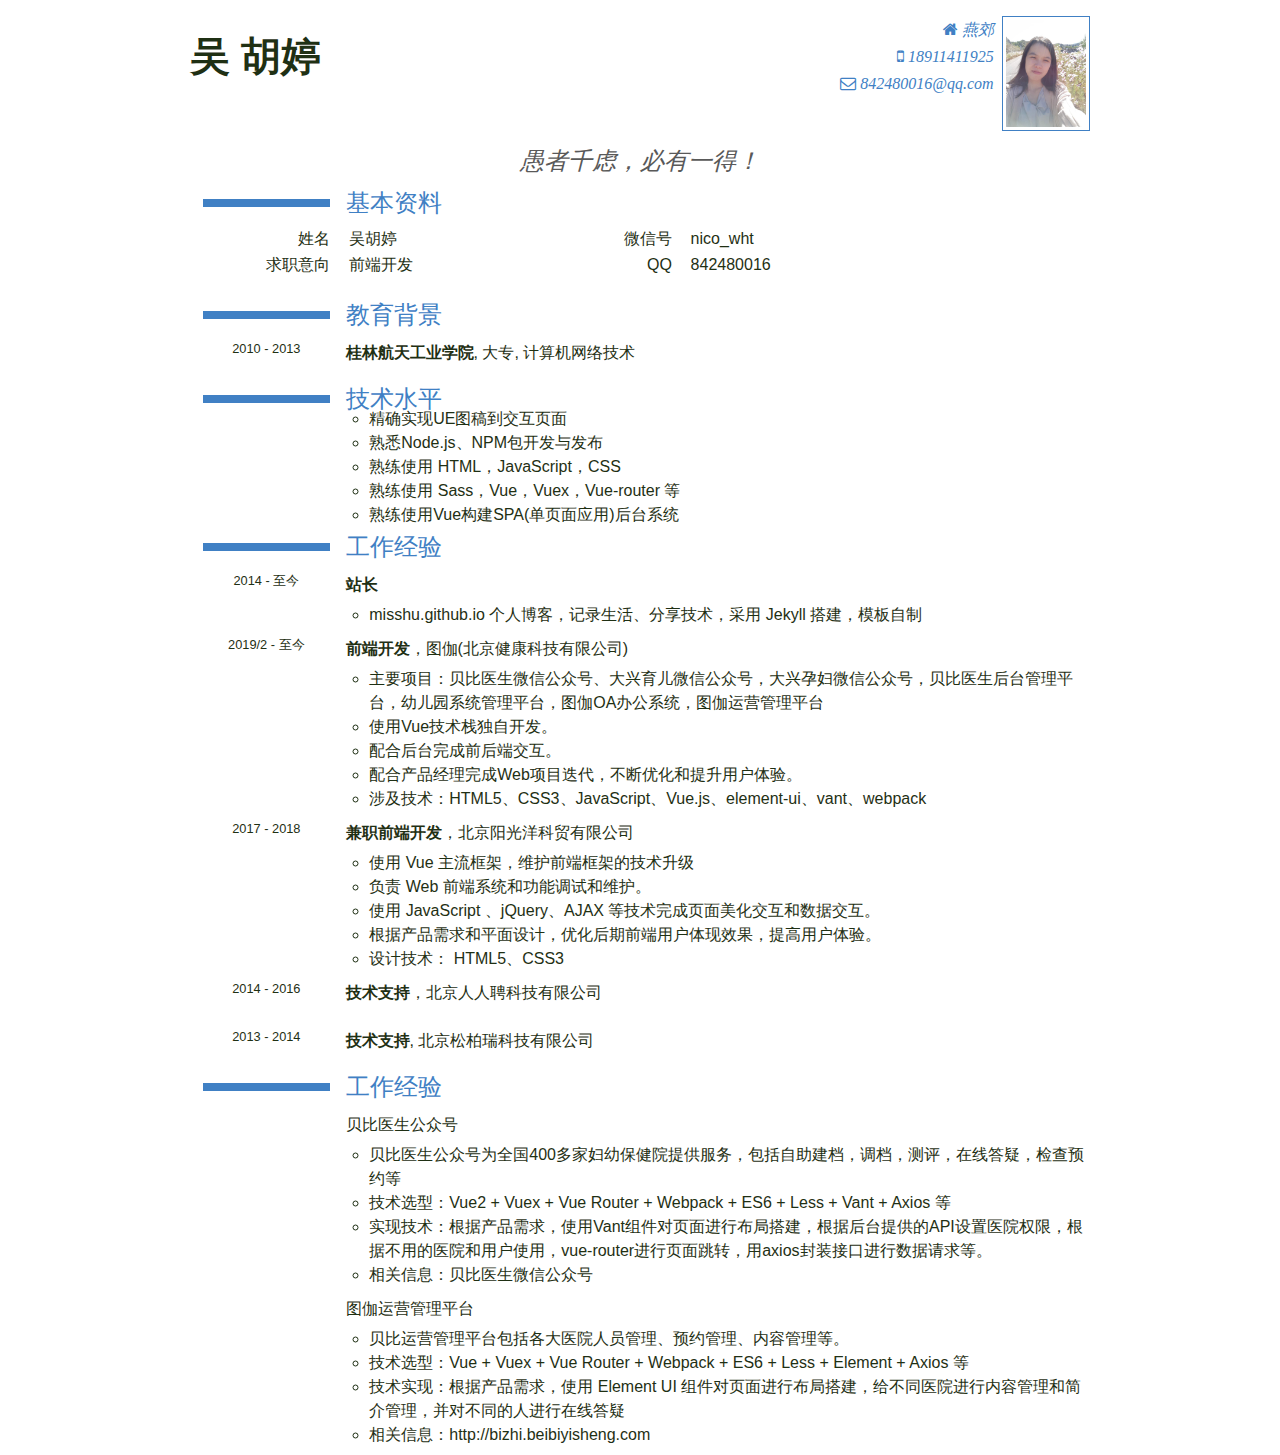
<file: index.html>
<!DOCTYPE html>
<html lang="zh">
  <head>
    <meta charset="UTF-8" />
    <meta name="viewport" content="width=device-width, minimum-scale=1.0, maximum-scale=1.0" />
    <title>吴胡婷</title>

    <!-- inuit.css -->
    <!-- The framework -->
    <link rel="stylesheet" href="css/inuit.css" />
    <!-- igloos -->
    <link rel="stylesheet" href="css/12-col.inuit.css" />
    <link rel="stylesheet" href="css/font-awesome.css" />
    <!--[if lt IE 7 ]>
        <link rel="stylesheet" href="css/ie6.inuit.css" />
        <link rel="stylesheet" href="css/font-awesome-ie7.min.css" />
        <![endif]-->

    <!-- Your extension -->
    <link rel="stylesheet" href="css/style.light.css" />

    <!-- humans.txt -->
    <link rel="author" href="humans.txt" />

    <!-- Favicons and the like (avoid using transparent .png) -->
    <link rel="shortcut icon" href="favicon.ico" />
    <link rel="apple-touch-icon-precomposed" href="icon.png" />
    <!--[if lt IE 9 ]>
    <script src="js/html5.js"></script>
    <![endif]-->
  </head>
  <!--[if lt IE 7 ]> <body class="wrapper ie6"> <![endif]-->
  <!--[if IE 7 ]>    <body class="wrapper ie7"> <![endif]-->
  <!--[if IE 8 ]>    <body class="wrapper ie8"> <![endif]-->
  <!--[if !IE]><!--> <body class="wrapper"> <!--<![endif]-->
    <header>
      <div class="grid-3" id="fullname">
        <h1>吴 胡婷</h1>
      </div>
      <address class="grid-5">
        <img id="photo" src="photo.jpeg" width="80em" hight="100em" />
        <div id="contact">
        <span><i class="icon-home"></i> 燕郊</span>
        <span><i class="icon-mobile-phone"></i> 18911411925</span>
        <span><i class="icon-envelope-alt"></i> <a href="https://mail.qq.com/cgi-bin/loginpage">
            842480016@qq.com</a></span>
        <!-- <span><i class="icon-globe"></i><a href="https://github.com/misshu">Github</a></span> -->
        
        </div>
      </address>
	  <blockquote>愚者千虑，必有一得！</blockquote>
    </header>

    <article>
      <section id="bio">
        <span class="column"></span><h2>基本资料</h2>
		<ul class="grids">
          <li class="grid-5"><span>姓名</span>吴胡婷</li>
          <li class="grid-5"><span>微信号</span>nico_wht</li>
          <li class="grid-5"><span>求职意向</span>前端开发</li>
          <li class="grid-5"><span>QQ</span>842480016</li>
        </ul>
      </section>
      <section id="edu">
        <span class="column"></span><h2>教育背景</h2>
          <span class="timeline">2010 - 2013</span>
          <p><strong>桂林航天工业学院</strong>, 大专, 计算机网络技术</p>
      </section>
      <section id="tech">
          <span class="column"></span><h2>技术水平</h2>
          <span class="timeline"></span>
          <ul> 
            <li>精确实现UE图稿到交互页面</li>
            <li>熟悉Node.js、NPM包开发与发布</li>
            <li>熟练使用 HTML，JavaScript，CSS </li>
            <li>熟练使用 Sass，Vue，Vuex，Vue-router 等</li>
            <li>熟练使用Vue构建SPA(单页面应用)后台系统</li>         
          </ul>
      </section>
      <section id="work">
          <span class="column"></span><h2>工作经验</h2>
          <span class="timeline">2014 - 至今</span>
          <p><strong>站长</strong></p>
          <ul>
            <li><a href="http://misshu.github.io">misshu.github.io</a> 个人博客，记录生活、分享技术，采用 Jekyll 搭建，模板自制</li>
          </ul>
          <span class="timeline">2019/2 - 至今</span>
          <p><strong>前端开发</strong>，图伽(北京健康科技有限公司)</p>
          <ul>
            <li>
              主要项目：贝比医生微信公众号、大兴育儿微信公众号，大兴孕妇微信公众号，贝比医生后台管理平台，幼儿园系统管理平台，图伽OA办公系统，图伽运营管理平台
            </li>
            <li>
                使用Vue技术栈独自开发。
            </li>
            <li>配合后台完成前后端交互。</li>
            <li>配合产品经理完成Web项目迭代，不断优化和提升用户体验。</li>
            <li>
              涉及技术：HTML5、CSS3、JavaScript、Vue.js、element-ui、vant、webpack
            </li>
          </ul>
          <span class="timeline">2017 - 2018</span>
          <p><strong>兼职前端开发</strong>，北京阳光洋科贸有限公司</p>
          <ul>
            <li>
              使用 Vue 主流框架，维护前端框架的技术升级
            </li>
            <li>
              负责 Web 前端系统和功能调试和维护。
            </li>
            <li>
              使用 JavaScript 、jQuery、AJAX 等技术完成页面美化交互和数据交互。
            </li>
            <li>
              根据产品需求和平面设计，优化后期前端用户体现效果，提高用户体验。
            </li>
            <li>
              设计技术： HTML5、CSS3
            </li>
          </ul>
          <span class="timeline">2014 - 2016</span>
          <p><strong>技术支持</strong>，北京人人聘科技有限公司</p>
          <span class="timeline">2013 - 2014</span>
          <p><strong>技术支持</strong>, 北京松柏瑞科技有限公司<br/></p>
      </section>
      <section id="work">
        <span class="column"></span><h2>工作经验</h2>
        <p>贝比医生公众号</p>
        <ul>
          <li>贝比医生公众号为全国400多家妇幼保健院提供服务，包括自助建档，调档，测评，在线答疑，检查预约等</li>
          <li>技术选型：Vue2 + Vuex + Vue Router + Webpack + ES6 + Less + Vant + Axios 等</li>
          <li>实现技术：根据产品需求，使用Vant组件对页面进行布局搭建，根据后台提供的API设置医院权限，根据不用的医院和用户使用，vue-router进行页面跳转，用axios封装接口进行数据请求等。</li>
          <li>相关信息：贝比医生微信公众号</li>
        </ul>
        <p>图伽运营管理平台</p>
        <ul>
          <li>
            贝比运营管理平台包括各大医院人员管理、预约管理、内容管理等。
          </li>
          <li>
                技术选型：Vue + Vuex + Vue Router + Webpack + ES6 + Less + Element + Axios 等
              </li>
              <li>
                技术实现：根据产品需求，使用 Element UI 组件对页面进行布局搭建，给不同医院进行内容管理和简介管理，并对不同的人进行在线答疑
              </li>
              <li>
                相关信息：http://bizhi.beibiyisheng.com
              </li>
            </ul>
      </section>
      <!--
      <section id="resume">
        <span class="column"></span><h2>r&eacute;sum&eacute;</h2>
		<ul class="grids">
          <li class="grid-12"><span>下载</span><a href=""></a></li>
        </ul>
      </section>
    -->
    </article>
    
    <footer>
      <script type="text/javascript">
var _bdhmProtocol = (("https:" == document.location.protocol) ? " https://" : " http://");
document.write(unescape("%3Cscript src='" + _bdhmProtocol + "hm.baidu.com/h.js%3F6ad76d36403fe7e899812df6a05f3a1c' type='text/javascript'%3E%3C/script%3E"));
      </script>
    </footer>
  </body>
</html>
</file>
<file: css/inuit.css>
﻿@charset "UTF-8";
/*------------------------------------*\
	INUIT.CSS
\*------------------------------------*/
/*
Author:             Harry Roberts
Twitter:            @inuitcss
Author URL:         csswizardry.com
Project URL:        inuitcss.com
Version:            3.0.a
Date:               30 June 2011

Copyright 2011 Harry Roberts

Licensed under the Apache License, Version 2.0 (the "License");
you may not use this file except in compliance with the License.
You may obtain a copy of the License at

    http://www.apache.org/licenses/LICENSE-2.0

Unless required by applicable law or agreed to in writing, software
distributed under the License is distributed on an "AS IS" BASIS,
WITHOUT WARRANTIES OR CONDITIONS OF ANY KIND, either express or implied.
See the License for the specific language governing permissions and
limitations under the License.

*/





/*------------------------------------*\
	RESET
\*------------------------------------*/
html,body,div,span,applet,object,iframe,
h1,h2,h3,h4,h5,h6,p,blockquote,pre,
a,abbr,acronym,address,big,cite,code,
del,dfn,em,img,ins,kbd,q,s,samp,
small,strike,strong,sub,sup,tt,var,
b,u,i,center,
dl,dt,dd,ol,ul,li,
fieldset,form,label,legend,
table,caption,tbody,tfoot,thead,tr,th,td,
article,aside,canvas,details,figcaption,figure,
footer,header,hgroup,menu,nav,section,summary,
time,mark,audio,video{
	margin:0;
	padding:0;
}
article,aside,details,figcaption,figure,footer,
header,hgroup,menu,nav,section{
	display: block;
}

table{
	border-collapse:collapse;
	border-spacing:0;
}
fieldset,img{ 
	border:0;
}
address,caption,cite,dfn,th,var{
	font-style:normal;
	font-weight:normal;
}
caption,th{
	text-align:left;
}
h1,h2,h3,h4,h5,h6{
	font-size:100%;
	font-weight:normal;
}
q:before,q:after{
	content:'';
}
abbr,acronym{
	border:0;
}





/*------------------------------------*\
	MAIN
\*------------------------------------*/
html{
	overflow-y:scroll; /* Force scrollbars 100% of the time */
	font-size:100%; /* Use 16px as per http://www.informationarchitects.jp/en/100e2r/ and http://www.wilsonminer.com/posts/2008/oct/20/relative-readability/ */
	font-family:Calibri, "Helvetica Neue", Arial, sans-serif; /* Swap these two lines around to switch between serif and sans */
	font-family:Cambria, Georgia, "Times New Roman", serif; /* Swap these two lines around to switch between serif and sans */
	line-height:1.5;
	background:url(../img/css/baseline.gif) 0 18px #fff;
	color:#333;
}
body{
	min-height:100%;
}





/*------------------------------------*\
	GRIDS
\*------------------------------------*/
/*
Build a custom grid-system igloo at inuitcss.com
*/





/*------------------------------------*\
	CLEARFIX
\*------------------------------------*/
/*
Fix clearing issues as per: http://nicolasgallagher.com/micro-clearfix-hack/
*/
.cf,
.grids{
	zoom:1;
}
.cf:before,
.grids:before,
.cf:after,
.grids:after{
	content:"";
	display:table;
}
.cf:after,
.grids:after{
	clear:both;
}





/*------------------------------------*\
	LOGO
\*------------------------------------*/
/*
Your logo is an image, not a h1: http://csswizardry.com/2010/10/your-logo-is-an-image-not-a-h1/
*/
#logo,
#logo img{
	display:block;
	width:auto; /* Width of your logo in pixels (ideally a round grid-number) */
	height:auto; /* Height of your logo in pixels */
}
/* Based on the fact that we need to use an <img /> in our markup, let’s hide the actual image and use a background on the <a>--this gives us semantically sound markup and the ability to use sprites for hover effects! */
#logo{
	background:url(/path/to/logo);
}
#logo:hover{
	/* Hover states */
	background-position:0 -00px;
}
#logo img{
	position:absolute;
	left:-99999px;
}





/*------------------------------------*\
	NAV
\*------------------------------------*/
.nav{
	list-style:none;
	margin:0 0 1.5em 0;
}
.nav li{
	display:inline;
}
.nav a{
	display:inline-block;
}





/*------------------------------------*\
	TYPE
\*------------------------------------*/
/*--- HEADINGS ---*/
h1{
	font-size:2em;			/* 32px */
	margin-bottom:0.75em;	/* 24px */
	line-height:1.5;		/* 48px */
}
h2{
	font-size:1.5em;		/* 24px */
	margin-bottom:1em;		/* 24px */
	line-height:1;			/* 24px */
}
h3{
	font-size:1.25em;		/* 20px */
	margin-bottom:1.2em;	/* 24px */
	line-height:1.2;		/* 24px */
}
h4{
	font-size:1.125em;		/* 18px */
	margin-bottom:1.333em;	/* 24px */
	line-height:1.333;		/* 24px */
}
h5{
	font-weight:bold;
}
h5,
h6{
	font-size:1em;			/* 16px */
	margin-bottom:1.5em;	/* 24px */
	line-height:1.5;		/* 24px */
}

/*--- PARAGRAPHS ---*/
p,
address{
	margin-bottom:1.5em;
}
/*
Mo’ robust paragraph indenting: http://csswizardry.com/2010/12/mo-robust-paragraph-indenting/
Uncomment to activate
p+p{
	text-indent:2em;
	margin-top:-1.5em;
}
*/

/*--- FIGURES ---*/
figure{
	margin-bottom:1.5em;
}
figure img{
	display:block;
	margin-bottom:0;
}
figcaption{
	font-size:0.75em;
}

/*--- LINKS ---*/
/*
Say no to negative hovers: http://csswizardry.com/2011/05/on-negative-hovers/
A negative hover is one whose appearance is subtracted from on hover rather than added to.
*/
a{
	text-decoration:none;
}
a:visited{
	opacity:0.8; /* A bit basic, but it’s a bare minumum... */
}
a:hover{
	text-decoration:underline;
}
a:active,
a:focus{
	/* Give clicked links a depressed effect. */
	position:relative;
	top:1px;
}

/*--- LISTS ---*/
ul,
ol{
	margin:0;
}
ul ul,
ol ol,
ul ol,
ol ul{
	/* Let’s take care of lists in lists */
	margin:0 0 0 60px;
}

/*
A numbered list is NOT the same as an ordered one.
Use this class when you want a list to be numbered but it has no order.
See http://jsfiddle.net/csswizardry/sdrth/
*/
ul.numbered{
	list-style:decimal outside;
}
dl{
	margin-bottom:1.5em;
}
dt{
	font-weight:bold;
}
dt:after{
	content:":";
}
dt::after{
	content:":";
}
dd{
	margin-left:60px;
}

/*--- QUOTES ---*/
blockquote{
	text-indent:-0.4em; /* Hang that punctuation */
}
blockquote b,
blockquote .source{
	/* Mark the source up with either a <b> or another element of your choice with a class of source. */
	display:block;
	text-indent:0;
}

/*--- GENERAL ---*/
q,
i,
em,
cite{
	font-style:italic;
	font-weight:inherit;
}
b,
strong{
	font-weight:bold;
	font-style:inherit;
}
mark{
	background:#ffc;
}
s,
del{
	text-decoration:line-through;
}
small{
	font-size:0.75em;
	line-height:1;
}

/*--- CODE ---*/
pre,
code{
	font-family:monospace;
	font-size:1em;
}
pre{
	overflow:auto;
	margin-bottom:1.5em;
	line-height:24px; /* Having to define explicit pixel values :( */
}
code{
	line-height:1;
}





/*------------------------------------*\
	IMAGES
\*------------------------------------*/
img{
	max-width:100%;
	height:auto;
	/* Give it some text styles to offset alt text */
	font-style:italic;
	color:#c00;
}
img.left	{ margin:0 20px 0 0; }
img.right	{ margin:0 0 0 20px; }

/*--- FLASH/VIDEO ---*/
object,
embed,
video{
	max-width:100%;
	height:auto;
}





/*------------------------------------*\
	FORMS
\*------------------------------------*/
/*
Unfortunately, and somewhat obviously, forms don’t fit the baseline all too well. Perhaps in a later version...
*/
fieldset{
	padding:10px;
	border:1px solid #ccc;
	margin-bottom:1.5em;
}
label{
	display:block;
	cursor:pointer;
}
label:after{
	content:":";
}
label::after{
	content:":";
}
input,
textarea{
	font-family:inherit;
	font-size:1em;
	line-height:1.5;
}

/*
Nice UI touch for placeholders. To get placeholders working cross-browser see @dan_bentley’s jQuery plugin: https://github.com/danbentley/placeholder
*/
[placeholder]{
	cursor:pointer;
}
[placeholder]:active,
[placeholder]:focus{
	cursor:text;
}
.check-list{
	width:100%;
	overflow:hidden;
	list-style:none;
	margin:0 0 1.5em 0;
}
.check-list li{
	width:25%;
	float:left;
}
.check-label{
	display:inline;
}
.check-label:after{
	content:normal;
}
.check-label::after{
	content:normal;
}
.button{
	cursor:pointer;
}
fieldset > :last-child{
	/* Remove the margin from the last element in the fieldset--this makes our padding more consistent. */
	margin:0;
}





/*------------------------------------*\
	TABLES
\*------------------------------------*/
/*
Unfortunately, and somewhat obviously, tables don’t fit the baseline all too well. Perhaps in a later version...
*/
table{
	margin-bottom:1.5em;
	width:100%;
	max-width:100%;
}
thead tr:last-of-type th{
	/* Thicker border on the table-headers of the last row in the table head */
	border-bottom-width:2px;
}
tbody th{
	/* Thicker right border on table-headers in the table body */
	border-right-width:2px;
}
th:empty{
	/* Hide the borders on any empty table-headers */
	border:none;
}
th,td{
	vertical-align:top;
	padding:0.75em;
	border:1px solid #ccc;
}
th{
	font-weight:bold;
	text-align:center
}
table [colspan]{
	/* This looks lovely, trust me... */
	text-align:center;
}
table [rowspan]{
	/* ...as does this. */
	vertical-align:middle;
}
/*
Assuming IE has an 'implied' colspan of one on cells without an explicit colspan attribute, fix/undo it.
See http://jsfiddle.net/csswizardry/UJJay/
*/
[colspan="1"]{
    text-align:left;
}
[rowspan="1"]{
    vertical-align:top;
}
tbody tr:nth-of-type(odd){
	background:rgba(0,0,0,0.05);
}
tfoot{
	text-align:center;
}
tfoot td{
	border-top-width:2px;
}





/*------------------------------------*\
	MESSAGES
\*------------------------------------*/
/*
Unfortunately feedback messages don’t fit the baseline all too well. Perhaps in a later version...
*/
.message{
	font-weight:normal;
	display:block;
	padding:10px 10px 10px 36px;
	border:1px solid #ccc;
	margin:0 0 1.5em 0;
	
	-moz-border-radius:2px;
	-webkit-border-radius:2px;
	border-radius:2px;
	-moz-box-shadow:0 1px 0 rgba(255,255,255,0.5) inset;
	-webkit-box-shadow:0 1px 0 rgba(255,255,255,0.5) inset;
	box-shadow:0 1px 0 rgba(255,255,255,0.5) inset;
}
/* With multiple errors it’s nice to group them. */
ul.message{
	list-style:decimal outside; /* It’s also handy to number them. However, they might not necessarily be in a particular order, so we spoof it by putting numbers on an unordered list */
	padding:10px 10px 10px 56px;
}
.error{
	border-color:#fb5766;
	background:url(../img/css/icons/error.png) 10px center no-repeat #fab;
}
.success{
	border-color:#83ba77;
	background:url(../img/css/icons/success.png) 10px center no-repeat #d1feba;
}
.info{
	border-color:#85a5be;
	background:url(../img/css/icons/info.png) 10px center no-repeat #c4dbec;
}
.warning{
	border-color:#d8d566;
	background:url(../img/css/icons/warning.png) 10px center no-repeat #fef8c4;
}





/*------------------------------------*\
	MISC
\*------------------------------------*/
hr{
	margin:0 0 1.5em 0;
}
.accessibility{
	/* Hide content off-screen without hiding from screen-readers. N.B. This is not suited to RTL languages */
	position:absolute;
	left:-99999px;
}
.more-link:after{
	/* Too many people use &raquo; in their markup to signify progression/movement, that ain’t cool. Let’s insert that using content:""; */
	content:" »";
}
.more-link::after{
	content:" »";
}





/*------------------------------------*\
	CLASSES
\*------------------------------------*/
/*
Some not-too-pretty and insemantic classes to do odd jobs.
*/
.left	{ float:left!important; }
.right	{ float:right!important; }
.clear	{ clear:both; float:none; }

.text-left		{ text-align:left; }
.text-right		{ text-align:right; }
.text-center,
.text-centre	{ text-align:center; }





/*------------------------------------*\
	DIAGNOSTICS
\*------------------------------------*/
/*
APPLY A CLASS OF .debug TO THE HTML ELEMENT ONLY WHEN YOUR SITE IS ON DEV

Turn the grids back on. Idea given by @VictorPimentel
*/

.debug		{ background:url(../img/css/baseline.gif) 0 18px #fff!important; }

/*
Red border == something is wrong
Yellow border == something may be wrong, you should double check.
Green border == perfect, nice one!
*/

/* Styles */
.debug [style]{
	/* Inline styles aren’t great, can this be avoided? */
	outline:5px solid yellow;
}

/* Images */
.debug img{
	/* Images without alt attributes are bad! */
	outline:5px solid red;
}
.debug img[alt]{
	/* Images with alt attributes are good! */
	outline-color:green;
}
.debug img[alt=""]{
	/* Images with empty alt attributes are okay in the right circumstances. */
	outline-color:yellow;
}

/* Links */
.debug a{
	/* Links without titles are yellow, does your link need one? */
	outline:5px solid yellow;
}
.debug a[title]{
	/* Links with titles are green, title attributes can be very useful! */
	outline-color:green;
}
.debug a[href="#"]{
	/* Were you meant to leave that hash in there? */
	outline-color:yellow;
}
.debug a[target]/*,
.debug a[onclick],
.debug a[href*=javascript]*/{
	/* What were you thinking?! */
	outline-color:red;
}

/* Classes/IDs */
.debug [class=""],
.debug [id=""]{
	/* Is this element meant to have an empty class/ID? */
	outline:5px solid yellow;
}





/*------------------------------------*\
	NARROW
\*------------------------------------*/
/*
CSS for tablets and narrower devices
*/





@media (min-width: 721px) and (max-width: 960px){
}
/*--- END NARROW ---*/





/*------------------------------------*\
	MOBILE
\*------------------------------------*/
/*
CSS for mobile devices.
Linearise it!
*/





@media (max-width: 720px){
/*------------------------------------*\
	MAIN
\*------------------------------------*/
.debug,
.debug body{
	background:none!important;
}
html{
	font-size:1.125em;
}
body{
	-webkit-text-size-adjust:none;
}
.wrapper{
	width:auto!important;
	padding:10px!important;
	width:auto!important;
}
.grids{
	margin:0!important;
	width:auto!important;
}
[class^="grid-"],
.grids [class^="grid-"]{
	width:auto!important;
	float:none!important;
	margin:0!important;
}





/*------------------------------------*\
	LOGO
\*------------------------------------*/
#logo{
	margin:0 auto 1.5em;
}





/*------------------------------------*\
	TYPE
\*------------------------------------*/
/*--- LISTS ---*/
ul,
ol{
	margin:0 0 1.5em 25px;
}
ul ul,
ol ol,
ul ol,
ol ul{
	/* Let’s take care of lists in lists */
	margin:0 0 0 25px;
}
dd{
	margin-left:25px;
}




/*------------------------------------*\
	IMAGES
\*------------------------------------*/
img.left,
img.right	{ max-width:50%; height:auto; }
}
/*--- END MOBILE ---*/





/*------------------------------------*\
	PRINT
\*------------------------------------*/
/*
Good ol’ fashioned paper...
*/





@media print{
/*------------------------------------*\
	MAIN
\*------------------------------------*/
/*
Give everything some decent contrast.
*/
*{
	background:#fff;
	color:#000;
	text-shadow:none!important;
}
/*
Set a nice measure and take the font down to print-acceptable sizes.
*/
body{
	font-size:0.75em; /* 12px (if base font-size was 16px) */
}
.wrapper{
	width:75%;
	margin:0 auto;
}
/*
A list of things you don’t want printing. Add to/subtract from as necessary. 
*/
.nav,
#footer{
	display:none;
}
#logo img{
	position:static;
}
/*
Linearise
*/
.grids{
	width:auto;
}
[class^="grid-"]{
	width:auto;
	float:none;
	clear:both;
}
/*
Don’t let images break anything.
*/
img{
	max-width:100%;
	height:auto;
}
/*
Messages look odd with just borders.
*/
.message{
	border:none;
	font-weight:bold;
}
/*
Try to avoid tables spanning multiple pages. Not failsafe, but a good start.
*/
table{
	page-break-before:always;
}
/*
Show the accessibility class.
*/
.accessibility{
	position:static;
}
/*
Display the href of any links.
*/
a:link:after,a:visited:after{
	content:" (" attr(href) ")";
	font-size:smaller;
}
a:link::after,a:visited::after{
	content:" (" attr(href) ")";
	font-size:smaller;
}
/*
Any links that are root relative to your site need prepending with your URL.
*/
a[href^="/"]:after{
	content:" (http://yoururlhere.com" attr(href) ")";
	font-size:smaller;
}
a[href^="/"]::after{
	content:" (http://yoururlhere.com" attr(href) ")";
	font-size:smaller;
}
/*
Any Flash/video content can’t be printed so leave a message.
*/
object:after{
	content:"Flash/video content. Head to http://yoururlhere.com/ to view this content.";
	display:block;
	font-weight:bold;
	margin-bottom:1.5em;
}
object::after{
	content:"Flash/video content. Head to http://yoururlhere.com/ to view this content.";
	display:block;
	font-weight:bold;
	margin-bottom:1.5em;
}
}
/*--- END PRINT ---*/
</file>
<file: css/12-col.inuit.css>
/*------------------------------------*\
	GRID.INUIT.CSS
\*------------------------------------*/





/*
grid.inuit.css is an inuit.css igloo
igloos are CSS plugins which extend the inuit.css framework
They are released under the Apache License, Version 2.0 -- http://www.apache.org/licenses/LICENSE-2.0

@inuitcss
inuitcss.com
*/





/*------------------------------------*\
	GRIDS
\*------------------------------------*/
/*
Page wrapper. Apply to the body where possible, as per: http://csswizardry.com/2011/01/using-the-body-element-as-a-wrapper/
*/
.wrapper{
	max-width:900px;
	margin:0 auto;
	padding:0 20px;
}

/*
Most frameworks rely on class="end" or similar to remove the margin from the last column in a row of grids. We don't want to do that so we use a combination of margin- and negative margin-left. It's clever...
We also allow you to use grid items as stand alone columns or in a series of columns. To use a series just wrap them all in <div class="grids">...</div>
*/
.grids{
	clear:both;
	max-width:1140px;
	margin:0 0 0 -3.509%;
	list-style:none; /* So we can make grids out of lists */
}

/*
Here we are using an attribute selector to detect the string 'grid-' in an element's class.
This works by assuming that anything we call grid-<n> we also want to be a grid item. It means less code and less for you to remember!

Ensure any grid item's FIRST class is a grid-<n> class. e.g.
VALID: class="grid-4 text-centre"
INVALID: class="left grid-4"
*/
[class^="grid-"]{
	float:left;
	margin:0 3.509% 0 0;
}
.grids [class^="grid-"]{
	margin:0 0 0 3.509%;
}

.grid-1{ width:4.825% }
.grid-2{ width:13.158% }
.grid-3{ width:21.491% }
.grid-4{ width:29.825% }
.grid-5{ width:38.158% }
.grid-6{ width:46.491% }
.grid-7{ width:54.825% }
.grid-8{ width:63.158% }
.grid-9{ width:71.491% }
.grid-10{ width:79.825% }
.grid-11{ width:88.158% }
.grid-12{ width:96.491%; margin:0 }
</file>
<file: css/ie6.inuit.css>
/*------------------------------------*\
	IE6.INUIT.CSS
\*------------------------------------*/





/*
ie6.inuit.css is an inuit.css igloo
igloos are CSS plugins which extend the inuit.css framework
They are released under the Apache License, Version 2.0 -- http://www.apache.org/licenses/LICENSE-2.0

@inuitcss
inuitcss.com
*/





/*------------------------------------*\
	USAGE
\*------------------------------------*/
/*
Delete this section before go-live:

<div class="grid-<n> grid">
</div>

*/





/*------------------------------------*\
	IE6 GRIDS
\*------------------------------------*/
/*
Make the grid system work in IE6 by adding class="grid" AS WELL as the grid number you wish to use, e.g. class="grid-4 grid"
*/

.grid{
	float:left;
	margin:0 20px 0 0;
}
.grids .grid{
	display:inline;
	margin:0 0 0 20px;
}





/*------------------------------------*\
	PRINT
\*------------------------------------*/
/*
Good ol’ fashioned paper...
*/





@media print{
.grid{
	width:auto;
	float:none;
	clear:both;
}
}
</file>
<file: css/style.light.css>
/*------------------------------------*\
  COLORS
\*------------------------------------*/
/*
  bar:         #4080c4;
  text:        #4da626;
  qoute:       #595959;
  
  background:  #d4d8d2 --> #eef0ee;
  headers:     #1f3014;
*/

/*------------------------------------*\
  MAIN
\*------------------------------------*/
html{
    min-height:100%;
    background: #FFF;
    color:#1f3014;
    font-family: "Lucida Grande",Verdana,微软雅黑,sans-serif;
}
.wrapper{
  margin-top:1em;
}

h1{
    /* TODO tune shade
    text-shadow:0 -1px 0 rgba(0,0,0,0.5), 0 1px 0 rgba(255,255,255,0.25);
    */
}

header blockquote{
    clear:both;
    margin-top:100px;
	text-align:center;
    font-size:1.5em;
    line-height:2.5em;
}

nav{
    display:none; /* navigation here is overdone and I don't know how to make it look beautiful */
    margin-top:10px;
}

nav ul{
    text-align:center;
}

nav ul a{
    display:block;
    width:100%;
    border-bottom:1px solid #4080c4;
}
nav ul a:hover, a i.icon-li{
    border:none;
    text-decoration:none;
}

h1{
    font-weight:bold;
    font-size:2.5em;
    line-height:2em;
}
a, a:visited{
    color:inherit;
    opacity:1; /* override inuit.css */
}

header #photo{
    float:right;
    padding:0.2em;
    border:0.1em solid rgb(64,128,196);
}
address{
    float:right!important;
    margin-right:0!important;
    font-style:italic;
    font-family:"Georgia", "Times New Roman", serif;
    line-height:1.7em;
}
#contact{
    float:right;
    margin-right:0.5em;
}
#contact span {
    float:right;
    clear:right;
    text-align:right;
}

blockquote{
    color:#595959;
    text-indent:0;
    font-style:italic;
}

address,h2,h3{
    color:#4080c4;
}
p{
    margin-bottom:1.2em;
}

article{
    margin-top:20px
    clear:both;
}

section{
    margin-left:12%;
}

section h2{
  margin-bottom:0.5em;
}
.column{
    float:left;
    margin: 0.5em 2% 0.5em -12%;
    width:16%;
    height:0.5em;
    background:#4080c4;
}

abbr{
    border-bottom:1px dotted;
}

#bio ul{
    margin-bottom:1.5em;
}
#bio li{
    display:block;
    height:26px;
    list-style-type:none;
}

#bio li a{
    display:block;
    height:inherit;
    line-height:26px;
}
#bio li span{
    float: left;
    margin: 0 6% 0 -30%;
    width: 40%;
    text-align: right;
}
#tech p, #edu p, #work p, #project p{
    margin-left:6%;
    line-height:1.8em;
}
#tech ul,#work ul,#project ul{
  margin:-2% 0 1% 9%;
  list-style-type:circle;
}
.timeline{
    float:left;
    clear:both;
    margin: 0 0 0 -12%;
    height:2em;
    width: 16%;
    font-size: 80%;
    text-align:center;
}
.sup, .sub{
   color:#4080c4;
   font-size:0.5em;
}
.ub11,.ub12,.ub13,.ub14,.ub15,.ub16{
   text-align:right;
}
.up10, .ub10{
   margin-left:-12%;
}
.up11, .ub11{
   margin-left:-10%;
}
.up12, .ub12{
   margin-left:-8%;
}
.up13, .ub13{
   margin-left:-6%;
}
.up14, .ub14{
   margin-left:-4%;
 }
.up15, .ub15{
   margin-left:-2%;
 }
.up16, .ub16{
   margin-left:0;
 }
.tlcolor{
  display: block;
  height: 0.4em;
  background: rgb(64,128,196); /* Old browsers */
  background: -moz-linear-gradient(left,  rgba(64,128,196,1) 0%, rgba(255,255,255,1) 100%); /* FF3.6+ */
  background: -webkit-gradient(linear, left top, right top, color-stop(0%,rgba(64,128,196,1)), color-stop(100%,rgba(255,255,255,1))); /* Chrome,Safari4+ */
  background: -webkit-linear-gradient(left,  rgba(64,128,196,1) 0%,rgba(255,255,255,1) 100%); /* Chrome10+,Safari5.1+ */
  background: -o-linear-gradient(left,  rgba(64,128,196,1) 0%,rgba(255,255,255,1) 100%); /* Opera 11.10+ */
  background: -ms-linear-gradient(left,  rgba(64,128,196,1) 0%,rgba(255,255,255,1) 100%); /* IE10+ */
  background: linear-gradient(to right,  rgba(64,128,196,1) 0%,rgba(255,255,255,1) 100%); /* W3C */
  filter: progid:DXImageTransform.Microsoft.gradient( startColorstr='#4080C4', endColorstr='#FFFFFF',GradientType=1 ); /* IE6-8 */
}
#tl-1{
  display: block;
  width: 12%;
  height: 0.4em;
  background: rgb(64,128,196);
}
#tl-2{
  width: 16%;
}
#tl-3{
  margin-top:-0.4em;
  margin-left:-8%;
  width: 12%;
  height: 0.4em;
}
#tl-4{
  margin-top:-0.4em;
  margin-left:-8%;
  width: 4%;
  height: 0.4em;
  background: rgb(64,128,196);
}
#tl-5{
  margin-top:-0.4em;
  margin-left:0;
  width: 3%;
  height: 0.4em;
  background: rgb(64,128,196);
}
#tl-6{
  margin-top:-0.4em;
  margin-left:3%;
  width: 1%;
  height: 0.4em;
}
#tll-1{
  margin-top:-0.4em;
  margin-left:-0.1%;
  width:4.1%;
  height:0.3em;
  border-bottom:0.1em solid #AAA;
}
#tll-3{
  width:4%;
  height:0.3em;
  border-bottom:0.1em solid #AAA;
}
#tll-41{
  width:4%;
  height:0.3em;
  border-bottom:0.1em solid #AAA;
}
#tll-42{
  margin-top:-0.4em;
  margin-left:-4%;
  width:8%;
  height:0.3em;
  border-bottom:0.1em solid #AAA;
}
#tll-51{
  width:12.1%;
  height:0.3em;
  border-bottom:0.1em solid #AAA;
}
#tll-52{
  margin-top:-0.4em;
  margin-left:3%;
  width:1%;
  height:0.3em;
  border-bottom:0.1em solid #AAA;
}
#tll-6{
  width:15.1%;
  height:0.3em;
  border-bottom:0.1em solid #AAA;
}
#hobby li span,#resume li span{
    float: left;
    margin: 0 2% 0 -30%;
    width: 34%;
    text-align: right;
}
#fork{
    position:fixed;
    top:0;
    left:0;
    _position:absolute;
}

/*------------------------------------*\
  DETAILS
\*------------------------------------*/
::-moz-selection{
    background:#4080c4;
    color:#ffffff;
    text-shadow:none;
}
::selection{
    background:#4080c4;
    color:#ffffff;
    text-shadow:none;
} 
a:link{
    -webkit-tap-highlight-color:#4080c4;
}

/*------------------------------------*\
  IMAGES
\*------------------------------------*/
#logo{
    margin-bottom:1.5em;
}

/*------------------------------------*\
  NARROW
\*------------------------------------*/
/*
  CSS for tablets and narrower devices
  */

@media (min-width:721px) and (max-width:960px){ }
/*--- END NARROW ---*/

/*------------------------------------*\
  MOBILE
\*------------------------------------*/
/*
  CSS for mobile devices.
  Linearise it!
  */

@media (max-width:720px){
    body{
	font-size:0.75em;
    }
    #fullname{
      width:10em!important;
    }
    header h1{
        margin-bottom:-2em;
        font-size:2em;
    }
    header blockquote{
        margin-top:0px;
    }
    #photo {
      width:5em;
    }
    #bio li span{
        float: left;
        margin: 0 2% 0 -33%;
        width: 37%;
        text-align: right;
    }
   #fork{
     display:none;
   }
}
/*--- END MOBILE ---*/
</file>
